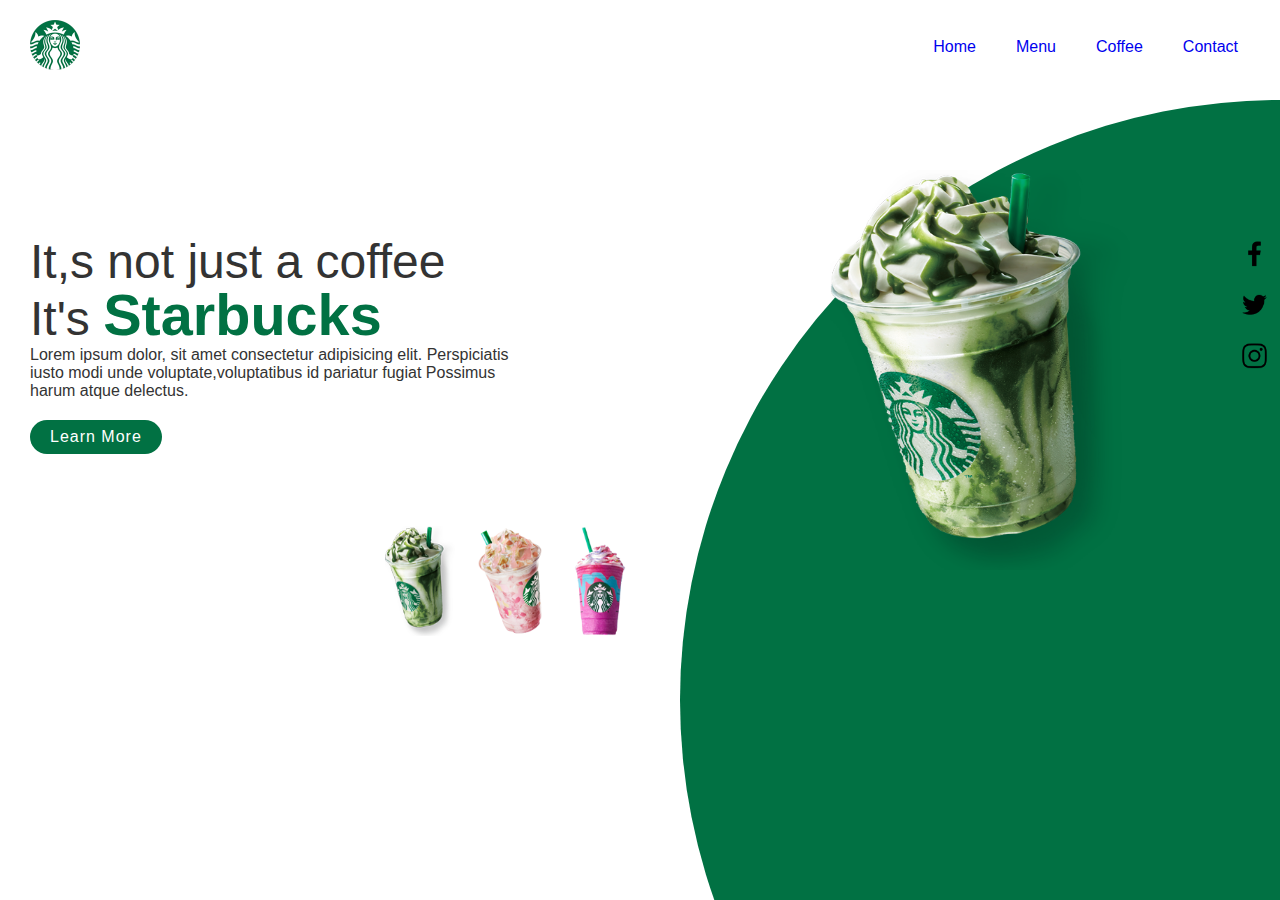
<file: index.html>
<!DOCTYPE html>
<html lang="en">
<head>
    <meta charset="UTF-8">
    <meta name="viewport" content="width=device-width, initial-scale=1.0">
    <title>Landing Page</title>
    <link rel="stylesheet" href="style.css">
</head>
<body>
    <section>
        <div class="circle"></div>
        <header>
           <a href="#"><img src="logo.png"  class="logo"></a>
           <ul>
            <li><a href="#">Home</a></li>
            <li><a href="index.html">Menu</a></li>
            <li><a href="products.html">Coffee</a></li>
            <li><a href="contact.html">Contact</a></li>
           </ul>
        </header>
        <div class="content">
            <div class="textbox">
                <h2>It,s not just a coffee<br>It's <span> Starbucks</span></h2>
                <p>Lorem ipsum dolor, sit amet consectetur
                     adipisicing elit. Perspiciatis iusto
                      modi unde voluptate,voluptatibus id 
                      pariatur fugiat Possimus harum atque delectus.</p>
                      <a href="#">Learn More</a>
            </div>
            <div class="imgbox">
                <img src="img1 (1).png" class="Starbucks" height="400px" width="300px" id="babu">
            </div>
        </div>
        <div class="thumb">
           <li> <img src="thumb1.png" height="110px"></a></li>
            <li><a href="indexr.html"><img src="thumb2.png" height="110px"></a></li>
            <li><a href="indexp.html"><img src="thumb3.png" height="110px"></a></li>
        </div>
        <div class="sci">
            <li><a href="#"><img src="facebook.png"></a></li>
            <li><a href="#"><img src="twitter.png"></a></li>
            <li><a href="#"><img src="instagram.png"></a></li>
        </div>
    </section>

</body>
</html>
</file>
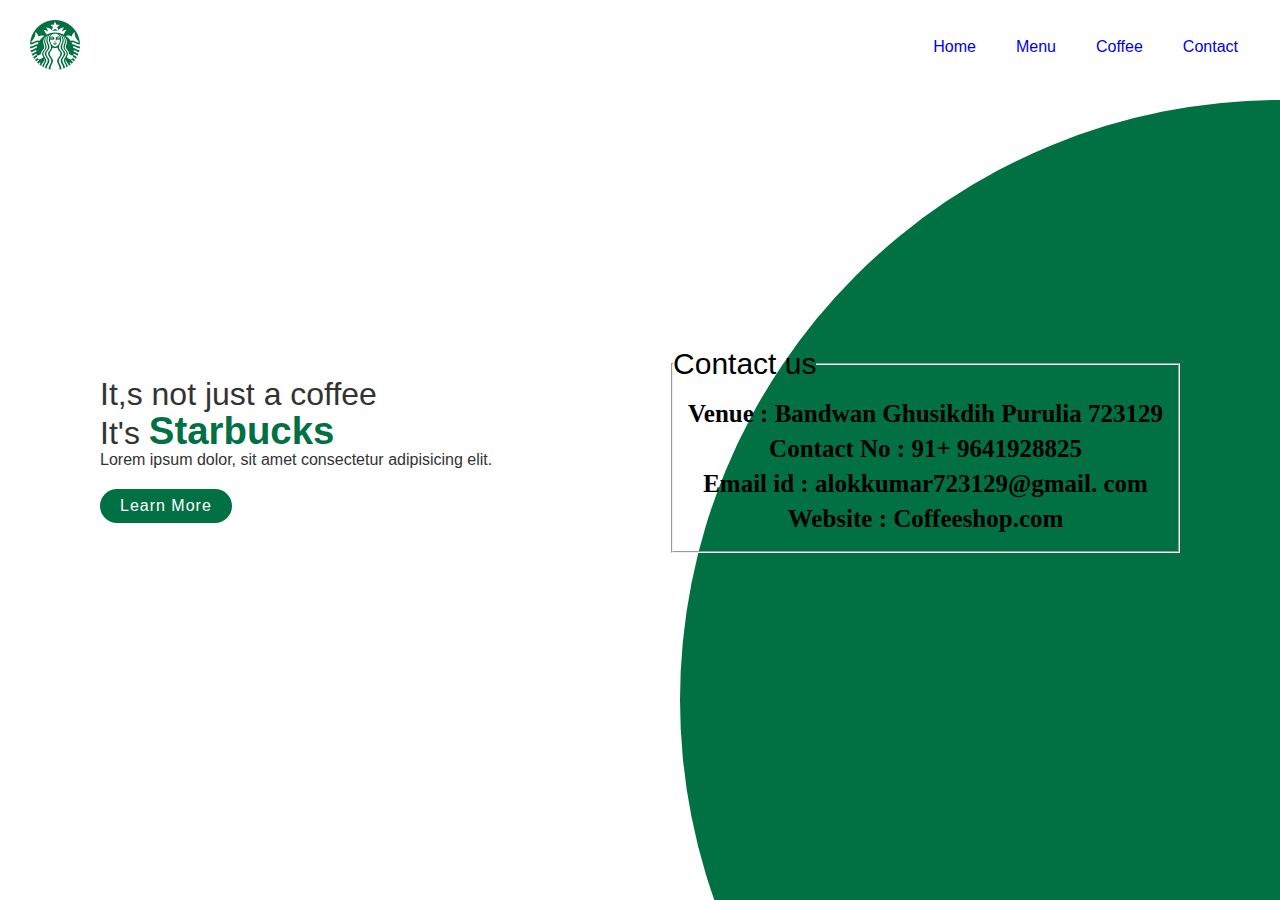
<file: contact.html>
<!DOCTYPE html>
<html lang="en">
<head>
    <meta charset="UTF-8">
    <meta name="viewport" content="width=device-width, initial-scale=1.0">
    <title>Contact Page</title>
    <link rel="stylesheet" href="style.css">
</head>
<body>
    <section>
        <div class="circle"></div>
        <header>
           <a href="#"><img src="logo.png"  class="logo"></a>
           <ul>
            <li><a href="index.html">Home</a></li>
            <li><a href="index.html">Menu</a></li>
            <li><a href="index.html">Coffee</a></li>
            <li><a href="#">Contact</a></li>
           </ul>
        </header>
        <div class="content1">
            <div class="textbox1">
                <h2>It,s not just a coffee<br>It's <span> Starbucks</span></h2>
                <p>Lorem ipsum dolor, sit amet consectetur
                     adipisicing elit.</p>
                      <a href="#">Learn More</a>
            </div>
           
            <fieldset>

                <legend>
            Contact us
                </legend>
            
                    <h4 id="contact_id">
            Venue : Bandwan Ghusikdih Purulia
             723129<br>
            Contact No : 91+ 9641928825<br>
            
            Email id : alokkumar723129@gmail.
            com<br>
            
            Website : Coffeeshop.com
            </h4>
            
            </fieldset>
           
            
       
        
    </section>
    
</body>
</html>
</file>
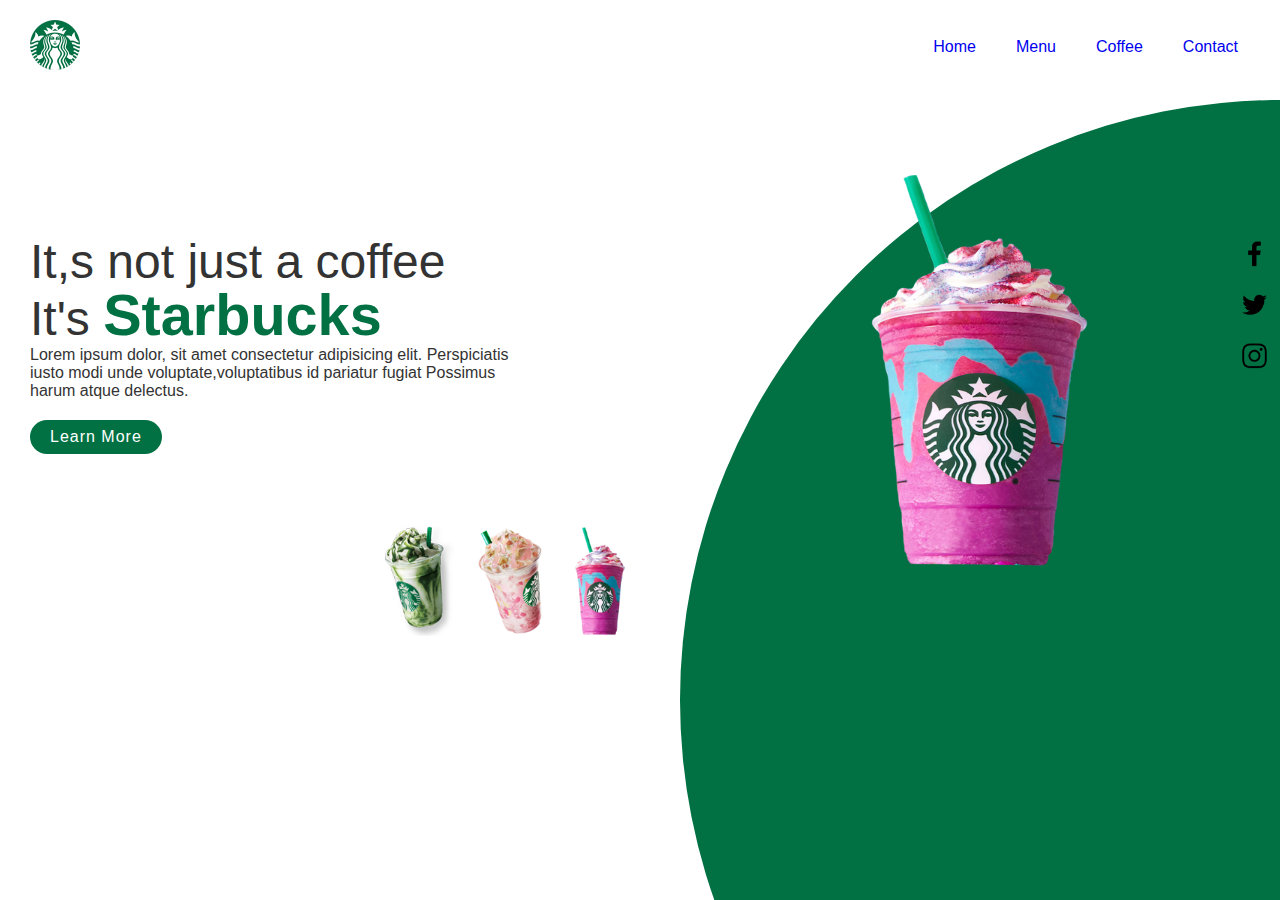
<file: indexp.html>
<!DOCTYPE html>
<html lang="en">
<head>
    <meta charset="UTF-8">
    <meta name="viewport" content="width=device-width, initial-scale=1.0">
    <title>Landing Page</title>
    <link rel="stylesheet" href="style.css">
</head>
<body>
    <section>
        <div class="circle"></div>
        <header>
           <a href="#"><img src="logo.png"  class="logo"></a>
           <ul>
            <li><a href="index.html">Home</a></li>
            <li><a href="index.html">Menu</a></li>
            <li><a href="products.html">Coffee</a></li>
            <li><a href="contact.html">Contact</a></li>
           </ul>
        </header>
        <div class="content">
            <div class="textbox">
                <h2>It,s not just a coffee<br>It's <span>Starbucks</span></h2>
                <p>Lorem ipsum dolor, sit amet consectetur
                     adipisicing elit. Perspiciatis iusto
                      modi unde voluptate,voluptatibus id 
                      pariatur fugiat Possimus harum atque delectus.</p>
                      <a href="#">Learn More</a>
            </div>
            <div class="imgbox">
                <img src="img3 (1).png" class="Starbucks" height="400px" width="300px" id="babu">
            </div>
        </div>
        <div class="thumb">
           <li><a href="index.html"> <img src="thumb1.png" height="110px"></a></li>
            <li><a href="indexr.html"><img src="thumb2.png" height="110px"></a></li>
            <li><img src="thumb3.png" height="110px"></li>
        </div>
        <div class="sci">
            <li><a href="#"><img src="facebook.png"></a></li>
            <li><a href="#"><img src="twitter.png"></a></li>
            <li><a href="#"><img src="instagram.png"></a></li>
        </div>
    </section>
</body>
</html>
</file>
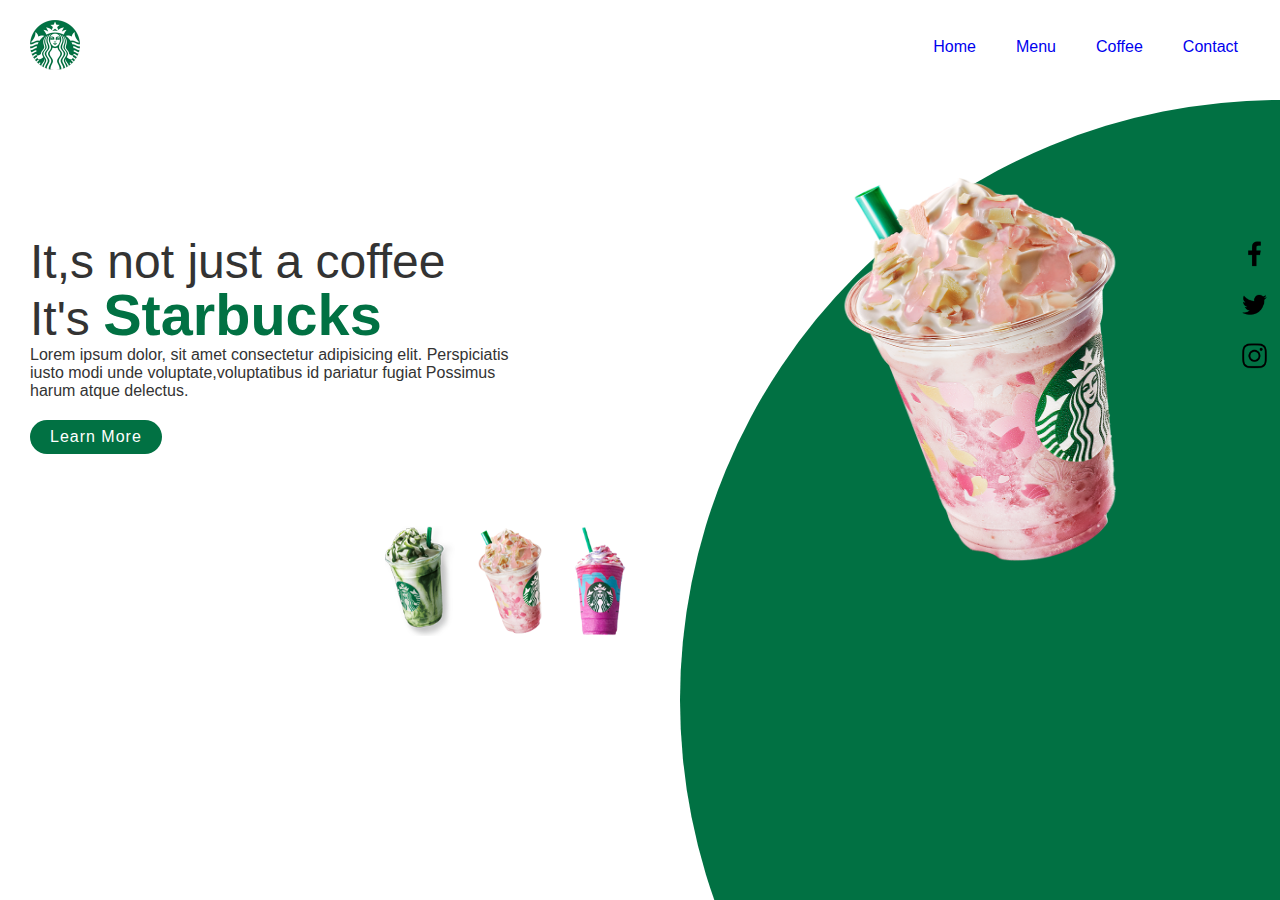
<file: indexr.html>
<!DOCTYPE html>
<html lang="en">
<head>
    <meta charset="UTF-8">
    <meta name="viewport" content="width=device-width, initial-scale=1.0">
    <title>Page</title>
    <link rel="stylesheet" href="style.css">
</head>
<body>
    <section>
        <div class="circle"></div>
        <header>
           <a href="#"><img src="logo.png"  class="logo"></a>
           <ul>
            <li><a href="index.html">Home</a></li>
            <li><a href="index.html">Menu</a></li>
            <li><a href="products.html">Coffee</a></li>
            <li><a href="contact.html">Contact</a></li>
           </ul>
        </header>
        <div class="content">
            <div class="textbox">
                <h2>It,s not just a coffee<br>It's <span> Starbucks</span></h2>
                <p>Lorem ipsum dolor, sit amet consectetur
                     adipisicing elit. Perspiciatis iusto
                      modi unde voluptate,voluptatibus id 
                      pariatur fugiat Possimus harum atque delectus.</p>
                      <a href="#">Learn More</a>
            </div>
            <div class="imgbox">
                <img src="img2 (1).png" class="Starbucks" height="400px" width="300px" id="babu">
            </div>
        </div>
        <div class="thumb">
            <li><a href="index.html"><img src="thumb1.png" height="110px"></a></li>
            <li><img src="thumb2.png" height="110px"></li>
            <li><a href="indexp.html"><img src="thumb3.png" height="110px"></a></li>
        </div>
        <div class="sci">
            <li><a href="#"><img src="facebook.png"></a></li>
            <li><a href="#"><img src="twitter.png"></a></li>
            <li><a href="#"><img src="instagram.png"></a></li>
        </div>
    </section>
</body>
</html>
</file>
<file: style.css>
*{
    padding: 0;
    box-sizing: border-box;
    font-family: 'poppins', sans-serif;
    margin: 0;
   

}
section{
    position: relative;
   width: 100%;
    min-height: 100vh;
    overflow-x: hidden;
    padding: 100px;
    display:flex;
    justify-content: space-between;
    align-items: center;
    background: #fff;
    overflow: hidden;
}
header{
    position: absolute;
    top: 0;
    left: 0;
    width: 110%;
    padding: 20px 100px;
    display:flex;
    justify-content: space-between;
    align-items: center;
    margin-left:-70px;
   
    
}
a:hover{
    color:chartreuse; 

    border-radius:20px;
}

header .logo{
    position: relative;
    max-width: 50px;
}

header ul{
    position: relative;
    display: flex;
}

header ul li{
    list-style: none;
}

header ul li a{
    display: inline-block;
    color: 
    font-weight: 400;
    margin-left: 40px;
    text-decoration: none;
    
}

.content{
    position: relative;
    width: 100%;
    display: flex;
    justify-content: space-between;
    align-items: center;
   
}
.content .textbox{
    margin-left:-70px;
    position: relative;
    max-width: 500px;
    margin-top:-210px;
}

.content .textbox h2{
    color: #333;
    font-size: 3rem;
    line-height: 1.1em;
    font-weight: 500;

}

.content .textbox h2 span{
    color: #017143;
    font-size: 1.2em;
    font-weight: 700;
}

.content .textbox p{
    color: #333;

}
.content1 .textbox1 p{
    color: #333;

}
.content .textbox a{
    display: inline-block;
    margin-top: 20px;
    padding: 8px 20px;
    background: #017143;
    color: #fff;
    border-radius: 40px;
    font-weight: 500;
    letter-spacing: 1px;
    text-decoration: none;

}
.content1 .textbox1 a{
    display: inline-block;
    margin-top: 20px;
    padding: 8px 20px;
    background: #017143;
    color: #fff;
    border-radius: 40px;
    font-weight: 500;
    letter-spacing: 1px;
    text-decoration: none;

}

.content .imgbox{
    width: 900px;
    display: flex;
    justify-content: flex-end;
    padding-right: 50px ;
    margin-top: 50px;
}

.content .imgbox img{
    max-width: 340px;
}

.Starbucks{
    margin-bottom:150px;
    margin-top: -60px;
}
#babu{
    margin-left: 80px;
}
.thumb{
    position:absolute;
    left: 50%;
    bottom:20px;
    transform: translate(-50%);
    display: flex;
    margin-left: -130px;

}

.thumb li{
    list-style: none;
    display: inline-block;
    margin: 0 10px;
    cursor: pointer;
    margin-bottom: 240px;
    transition: 0 5s;

}

.thumb li :hover{
    transform:translateY(-15px);
}

.thumb li img{
    max-width:70px;
}

.sci{
    position:absolute;
    top: 34%;
    right:5px;
    transform: translateY(-50%);
    display: flex;
    justify-content: center;
    align-items: center;
    flex-direction: column;
}
.sci li{
    list-style: none;
}
.sci li a{
    display: inline-block;
    margin: 5px 0;
    transform: scale(0.6);
}

.circle{
    position: absolute;
    top: 0;
    left: 0;
    width:100%;
    height: 100%;
    background: #017143;
    clip-path: circle(600px at right 700px);
    overflow: hidden;
}

.content1 {
        position: relative;
        width: 100%;
        display: flex;
        justify-content: space-between;
        align-items: center;
       
}

.content1 .textbox1 h2{
    color: #333;
    font-size: 3rem;
    line-height: 1.1em;
    font-weight: 500;

}
.content1 .textbox1 h2{
    color: #333;
    font-size: 2rem;
    line-height: 1.1em;
    font-weight: 500;

}
.content1 .textbox1 h2 span{
    color: #017143;
    font-size: 1.2em;
    font-weight: 700;
}


#contact_id{
	padding:15px;
	margin:0;
color:black;
font-size:25px;
font-family: century gothic;
line-height:35px;

margin:0px;
}
legend{
    font-size: 30px;
}

/*----------------------start product coding----------------------*/


.product h2{
    font-size: 50px;
  margin-left: 240px;
    font-weight: 700;
    color: #017143;
    margin-bottom: 40px;
   

}
.box{
    height: 200px;
   
    width: 200px;
    box-shadow: 15px 20px 20px rgba(0,0,0,.3),
    inset 4px 4px 10px white;
border-radius: 20px !important;
overflow: hidden;
float: left;
margin: 0 10px 40px 10px;

}

button{
    background: #017143;
    margin-left: 60px;
    height: 30px;
    width: 80px;
    color:white;
    border-radius: 10px;
}
h3{
    color: #017143;
    text-align: center;
    font-size: 14px;
}
h4{
    text-align: center;
    color: rgb(89, 22, 72);
    font-family: sans-serif;
    font-size: 20px;
}
</file>
